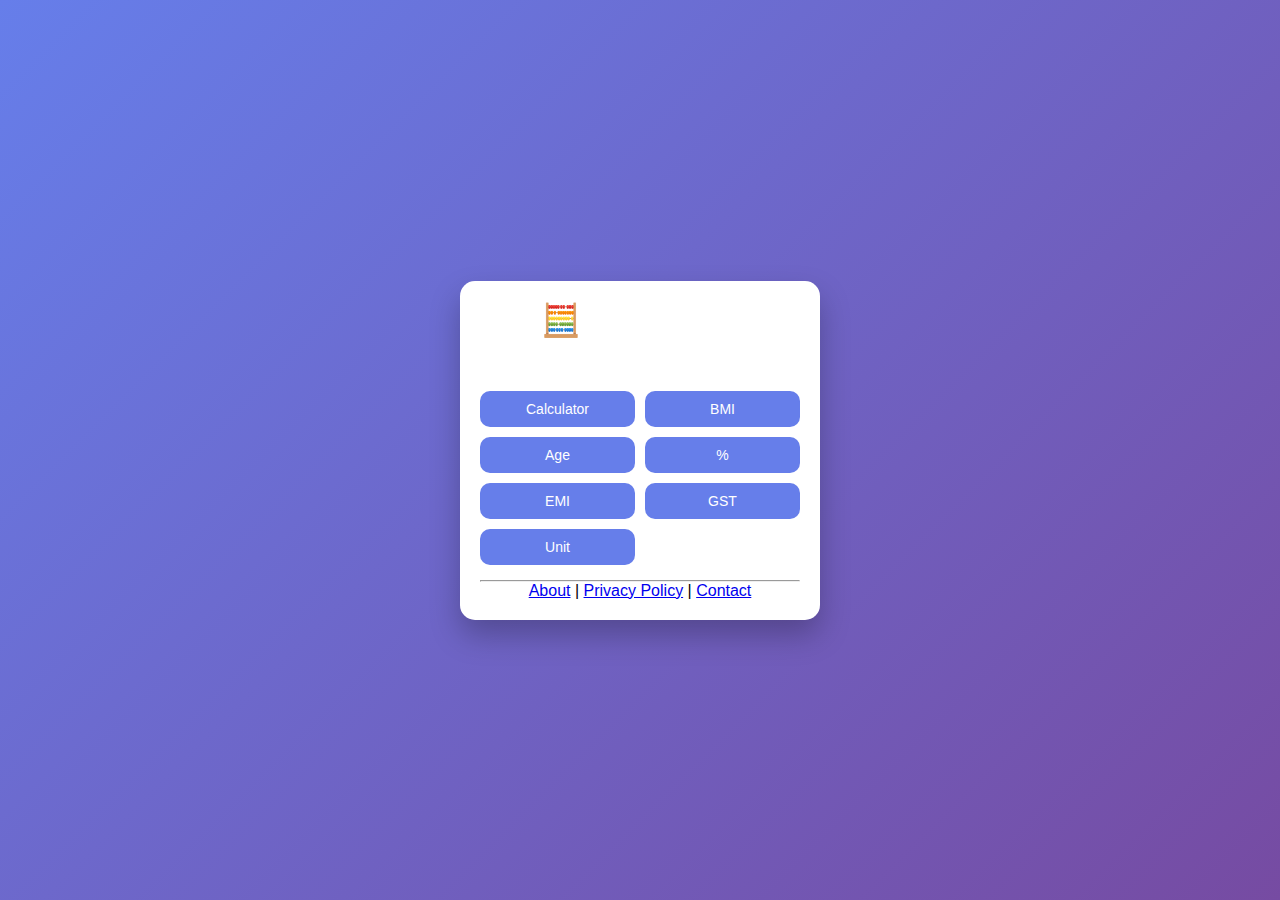
<file: Index.html>
<!DOCTYPE html>
<html lang="en">
<head>
  <meta charset="UTF-8">
  <title>Multi Tool Calculator</title>
  <link rel="stylesheet" href="style.css">
</head>
<body>

<div class="container">
  <h1>🧮 Multi Tool Calculator</h1>

  <!-- MENU -->
  <div class="menu">
    <button onclick="showTool('normal')">Calculator</button>
    <button onclick="showTool('bmi')">BMI</button>
    <button onclick="showTool('age')">Age</button>
    <button onclick="showTool('percent')">%</button>
    <button onclick="showTool('emi')">EMI</button>
    <button onclick="showTool('gst')">GST</button>
    <button onclick="showTool('unit')">Unit</button>
  </div>

  <!-- NORMAL CALCULATOR -->
  <div id="normal" class="tool">
    <input type="text" id="result" readonly placeholder="0">
    <div class="buttons">
      <button onclick="clr()">C</button>
      <button onclick="del()">⌫</button>
      <button onclick="insert('/')">÷</button>
      <button onclick="insert('*')">×</button>

      <button onclick="insert('7')">7</button>
      <button onclick="insert('8')">8</button>
      <button onclick="insert('9')">9</button>
      <button onclick="insert('-')">−</button>

      <button onclick="insert('4')">4</button>
      <button onclick="insert('5')">5</button>
      <button onclick="insert('6')">6</button>
      <button onclick="insert('+')">+</button>

      <button onclick="insert('1')">1</button>
      <button onclick="insert('2')">2</button>
      <button onclick="insert('3')">3</button>
      <button onclick="calculate()">=</button>

      <button onclick="insert('0')" class="zero">0</button>
      <button onclick="insert('.')">.</button>
    </div>
  </div>

  <!-- BMI -->
  <div id="bmi" class="tool">
    <input type="number" id="weight" placeholder="Weight (kg)">
    <input type="number" id="height" placeholder="Height (cm)">
    <button onclick="bmiCalc()">Calculate BMI</button>
    <p id="bmiResult"></p>
  </div>

  <!-- AGE -->
  <div id="age" class="tool">
    <input type="date" id="dob">
    <button onclick="ageCalc()">Calculate Age</button>
    <p id="ageResult"></p>
  </div>

  <!-- PERCENTAGE -->
  <div id="percent" class="tool">
    <input type="number" id="obtained" placeholder="Obtained Marks">
    <input type="number" id="total" placeholder="Total Marks">
    <button onclick="percentCalc()">Calculate</button>
    <p id="percentResult"></p>
  </div>

  <!-- EMI -->
  <div id="emi" class="tool">
    <input type="number" id="loan" placeholder="Loan Amount">
    <input type="number" id="rate" placeholder="Interest %">
    <input type="number" id="time" placeholder="Time (Years)">
    <button onclick="emiCalc()">Calculate EMI</button>
    <p id="emiResult"></p>
  </div>

  <!-- GST -->
  <div id="gst" class="tool">
    <input type="number" id="amount" placeholder="Amount">
    <input type="number" id="gstRate" placeholder="GST %">
    <button onclick="gstCalc()">Calculate GST</button>
    <p id="gstResult"></p>
  </div>

  <!-- UNIT -->
  <div id="unit" class="tool">
    <input type="number" id="cm" placeholder="Centimeters">
    <button onclick="unitCalc()">Convert to Meter</button>
    <p id="unitResult"></p>
  </div>

  <!-- FOOTER -->
  <hr>
  <p style="text-align:center">
    <a href="about.html">About</a> |
    <a href="privacy.html">Privacy Policy</a> |
    <a href="contact.html">Contact</a>
  </p>
</div>

<script src="script.js"></script>
</body>
</html>
</file>
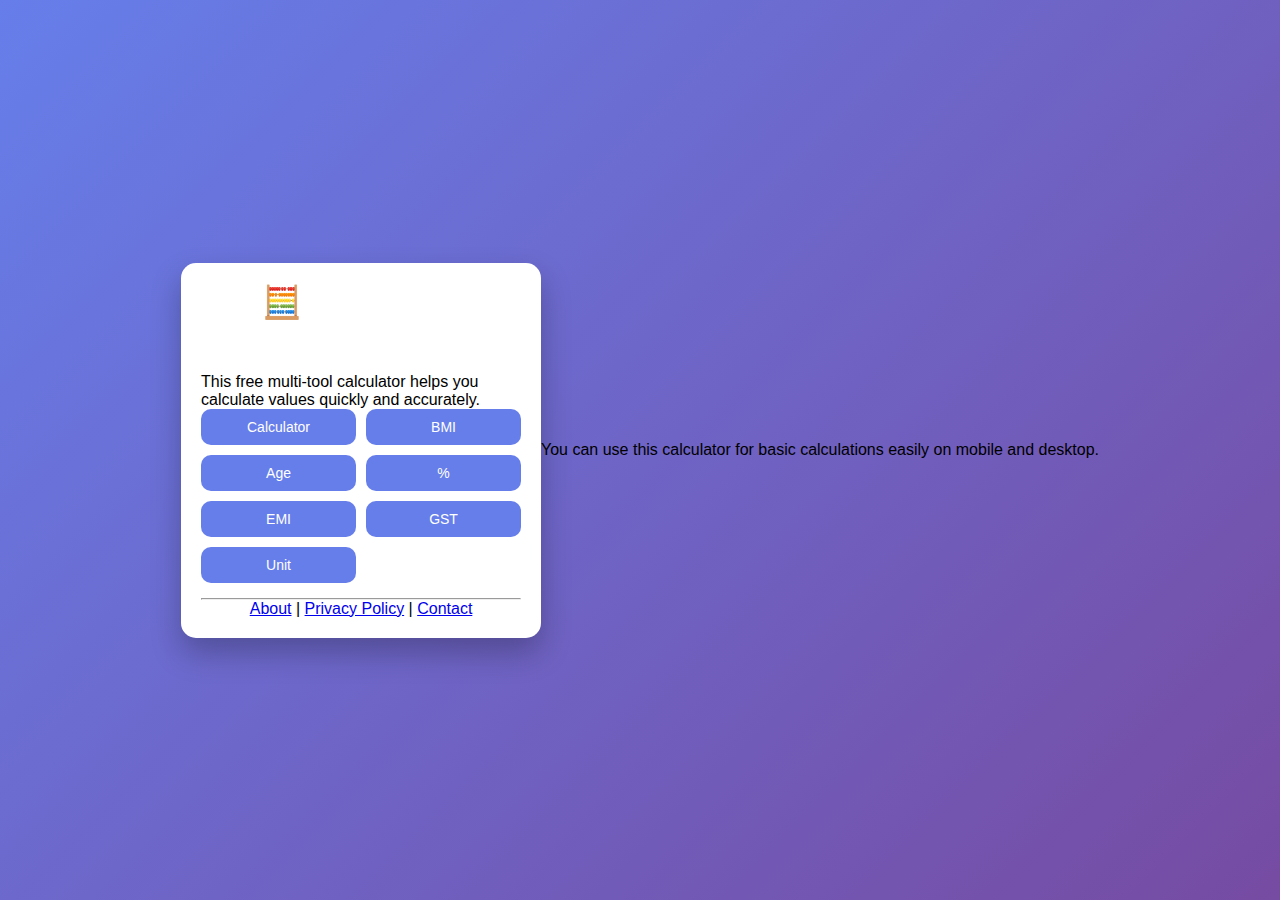
<file: index.html>
<!DOCTYPE html>
<html lang="en">
<head>
  <meta charset="UTF-8">
  <title>Free Multi Tool Calculator – BMI, EMI, GST, Age & Percentage</title>

  <link rel="stylesheet" href="style.css">
</head>
<body>

<div class="container">
  <h1>🧮 Multi Tool Calculator</h1>
<p>
This free multi-tool calculator helps you calculate values quickly and accurately.
</p>
  <!-- MENU -->
  <div class="menu">
    <button onclick="showTool('normal')">Calculator</button>
    <button onclick="showTool('bmi')">BMI</button>
    <button onclick="showTool('age')">Age</button>
    <button onclick="showTool('percent')">%</button>
    <button onclick="showTool('emi')">EMI</button>
    <button onclick="showTool('gst')">GST</button>
    <button onclick="showTool('unit')">Unit</button>
  </div>

  <!-- NORMAL CALCULATOR -->
  <div id="normal" class="tool">
    <input type="text" id="result" readonly placeholder="0">
    <div class="buttons">
      <button onclick="clr()">C</button>
      <button onclick="del()">⌫</button>
      <button onclick="insert('/')">÷</button>
      <button onclick="insert('*')">×</button>

      <button onclick="insert('7')">7</button>
      <button onclick="insert('8')">8</button>
      <button onclick="insert('9')">9</button>
      <button onclick="insert('-')">−</button>

      <button onclick="insert('4')">4</button>
      <button onclick="insert('5')">5</button>
      <button onclick="insert('6')">6</button>
      <button onclick="insert('+')">+</button>

      <button onclick="insert('1')">1</button>
      <button onclick="insert('2')">2</button>
      <button onclick="insert('3')">3</button>
      <button onclick="calculate()">=</button>

      <button onclick="insert('0')" class="zero">0</button>
      <button onclick="insert('.')">.</button>
    </div>
  </div>

  <!-- BMI -->
  <div id="bmi" class="tool">
    <input type="number" id="weight" placeholder="Weight (kg)">
    <input type="number" id="height" placeholder="Height (cm)">
    <button onclick="bmiCalc()">Calculate BMI</button>
    <p id="bmiResult"></p>
  </div>

  <!-- AGE -->
  <div id="age" class="tool">
    <input type="date" id="dob">
    <button onclick="ageCalc()">Calculate Age</button>
    <p id="ageResult"></p>
  </div>

  <!-- PERCENTAGE -->
  <div id="percent" class="tool">
    <input type="number" id="obtained" placeholder="Obtained Marks">
    <input type="number" id="total" placeholder="Total Marks">
    <button onclick="percentCalc()">Calculate</button>
    <p id="percentResult"></p>
  </div>

  <!-- EMI -->
  <div id="emi" class="tool">
    <input type="number" id="loan" placeholder="Loan Amount">
    <input type="number" id="rate" placeholder="Interest %">
    <input type="number" id="time" placeholder="Time (Years)">
    <button onclick="emiCalc()">Calculate EMI</button>
    <p id="emiResult"></p>
  </div>

  <!-- GST -->
  <div id="gst" class="tool">
    <input type="number" id="amount" placeholder="Amount">
    <input type="number" id="gstRate" placeholder="GST %">
    <button onclick="gstCalc()">Calculate GST</button>
    <p id="gstResult"></p>
  </div>

  <!-- UNIT -->
  <div id="unit" class="tool">
    <input type="number" id="cm" placeholder="Centimeters">
    <button onclick="unitCalc()">Convert to Meter</button>
    <p id="unitResult"></p>
  </div>

  <!-- FOOTER -->
  <hr>
  <p style="text-align:center">
    <a href="about.html">About</a> |
    <a href="privacy.html">Privacy Policy</a> |
    <a href="contact.html">Contact</a>
  </p>
</div>

<script src="script.js"></script>
</body>
</html>
<p>
You can use this calculator for basic calculations easily on mobile and desktop.
</p>
</file>
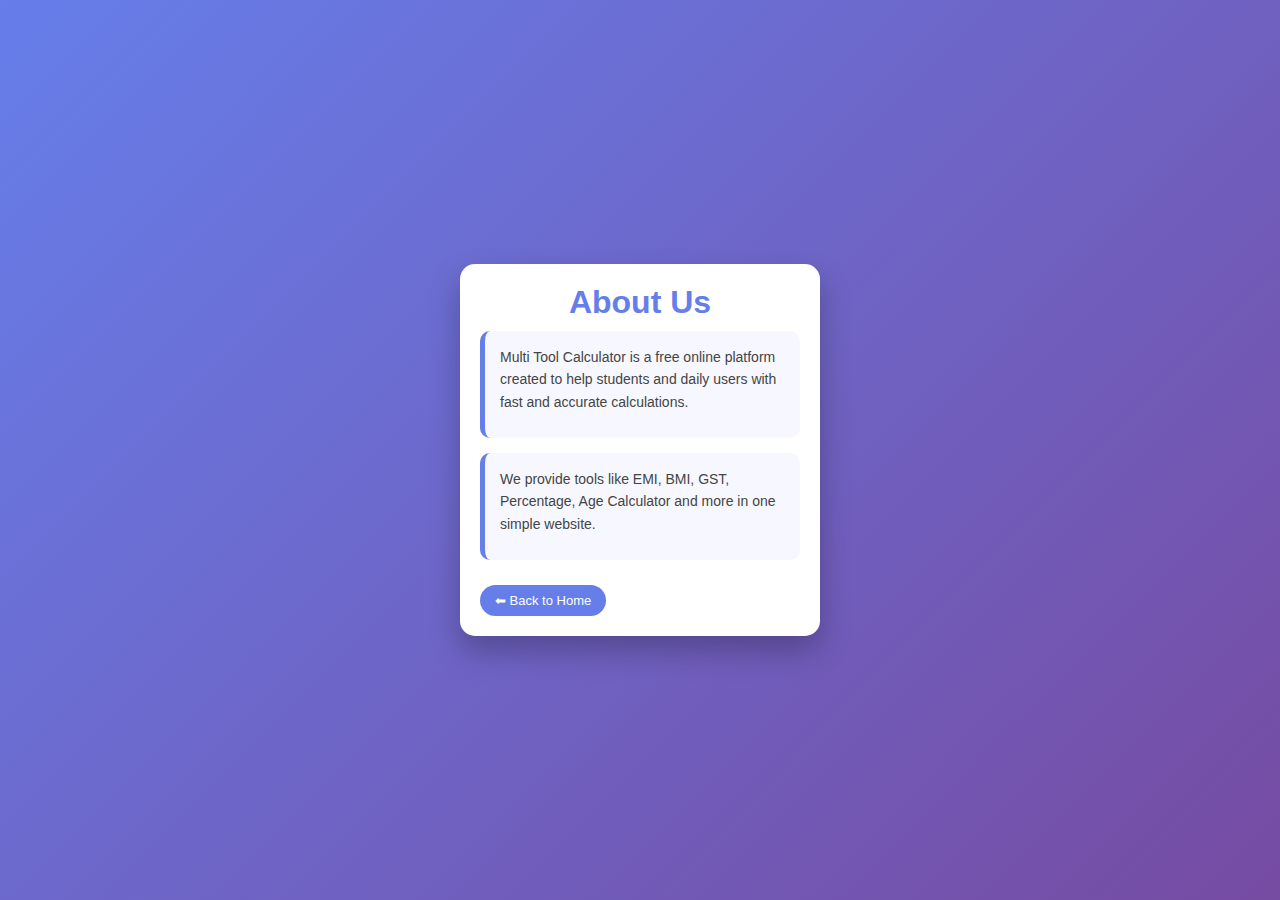
<file: about.html>
<!DOCTYPE html>
<html>
<head>
  <title>About Us</title>
  <link rel="stylesheet" href="style.css">
</head>
<body>

<div class="container info-page">
  <h1>About Us</h1>

  <div class="info-box">
    <p>
      Multi Tool Calculator is a free online platform created to help
      students and daily users with fast and accurate calculations.
    </p>
  </div>

  <div class="info-box">
    <p>
      We provide tools like EMI, BMI, GST, Percentage, Age Calculator
      and more in one simple website.
    </p>
  </div>

  <a href="index.html" class="back-link">⬅ Back to Home</a>
</div>

</body>
</html>
</file>
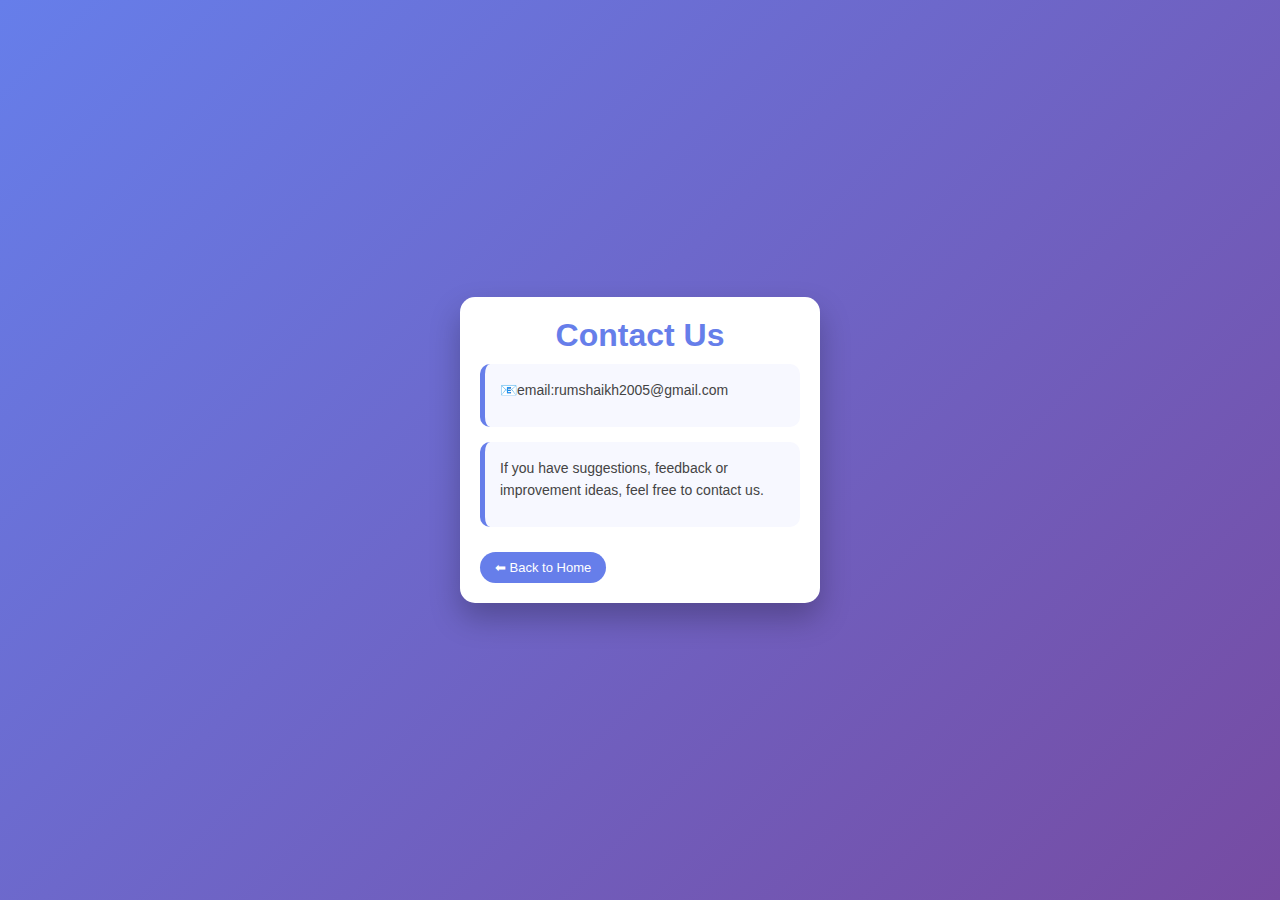
<file: contact.html>
<!DOCTYPE html>
<html>
<head>
  <title>Contact Us</title>
  <link rel="stylesheet" href="style.css">
</head>
<body>

<div class="container info-page">
  <h1>Contact Us</h1>

  <div class="info-box">
    <p>📧email:rumshaikh2005@gmail.com</p>
  </div>

  <div class="info-box">
    <p>
      If you have suggestions, feedback or improvement ideas,
      feel free to contact us.
    </p>
  </div>

  <a href="index.html" class="back-link">⬅ Back to Home</a>
</div>

</body>
</html>
</file>
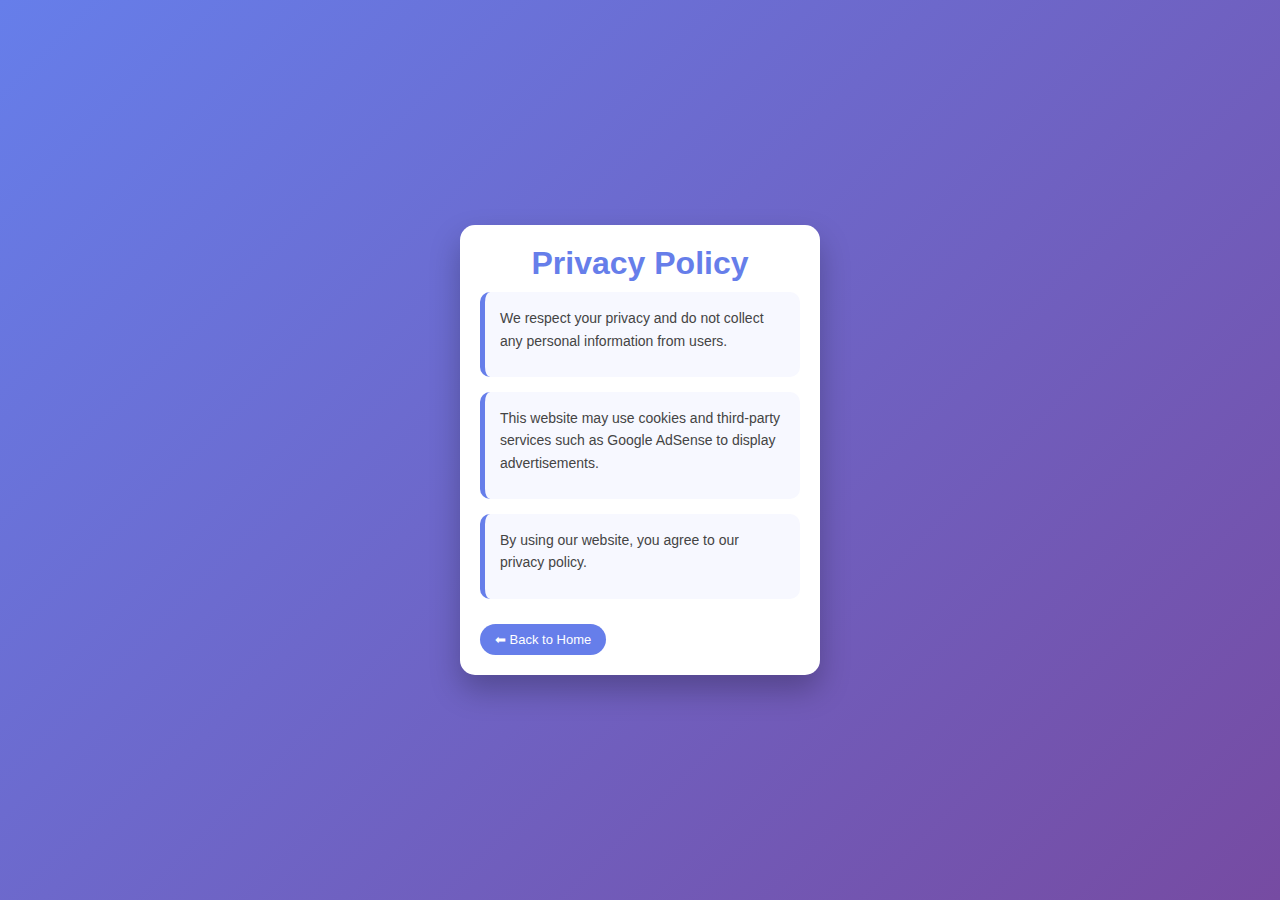
<file: privacy.html>
<!DOCTYPE html>
<html>
<head>
  <title>Privacy Policy</title>
  <link rel="stylesheet" href="style.css">
</head>
<body>

<div class="container info-page">
  <h1>Privacy Policy</h1>

  <div class="info-box">
    <p>
      We respect your privacy and do not collect any personal information
      from users.
    </p>
  </div>

  <div class="info-box">
    <p>
      This website may use cookies and third-party services such as
      Google AdSense to display advertisements.
    </p>
  </div>

  <div class="info-box">
    <p>
      By using our website, you agree to our privacy policy.
    </p>
  </div>

  <a href="index.html" class="back-link">⬅ Back to Home</a>
</div>

</body>
</html>
</file>
<file: style.css>
* {
  margin: 0;
  padding: 0;
  box-sizing: border-box;
}

body {
  font-family: "Segoe UI", Arial, sans-serif;
  background: linear-gradient(135deg, #667eea, #764ba2);
  min-height: 100vh;
  display: flex;
  justify-content: center;
  align-items: center;
}

h1 {
  color: #fff;
  margin-bottom: 15px;
  text-align: center;
}

.container {
  background: #ffffff;
  width: 100%;
  max-width: 360px;
  padding: 20px;
  border-radius: 15px;
  box-shadow: 0 15px 30px rgba(0, 0, 0, 0.25);
}

/* Menu Buttons */
.menu {
  display: grid;
  grid-template-columns: repeat(2, 1fr);
  gap: 10px;
  margin-bottom: 15px;
}

.menu button {
  padding: 10px;
  border: none;
  border-radius: 10px;
  background: #667eea;
  color: #fff;
  font-size: 14px;
  cursor: pointer;
  transition: 0.3s;
}

.menu button:hover {
  background: #5a67d8;
  transform: scale(1.05);
}

/* Tool Box */
.tool {
  display: none;
  animation: fade 0.4s ease-in-out;
}

@keyframes fade {
  from {
    opacity: 0;
    transform: translateY(10px);
  }
  to {
    opacity: 1;
    transform: translateY(0);
  }
}

/* Inputs */
.tool input {
  width: 100%;
  padding: 10px;
  margin: 6px 0;
  border-radius: 8px;
  border: 1px solid #ccc;
  font-size: 14px;
}

.tool input:focus {
  outline: none;
  border-color: #667eea;
}

/* Calculator Buttons */
.buttons {
  display: grid;
  grid-template-columns: repeat(4, 1fr);
  gap: 8px;
  margin-top: 10px;
}

.buttons button {
  padding: 12px;
  font-size: 16px;
  border: none;
  border-radius: 10px;
  background: #f1f1f1;
  cursor: pointer;
  transition: 0.2s;
}

.buttons button:hover {
  background: #667eea;
  color: #fff;
}

.zero {
  grid-column: span 2;
  background: #764ba2;
  color: #fff;
}

/* Action Buttons */
.tool button {
  width: 100%;
  padding: 10px;
  margin-top: 8px;
  background: #667eea;
  border: none;
  border-radius: 10px;
  color: #fff;
  font-size: 14px;
  cursor: pointer;
  transition: 0.3s;
}

.tool button:hover {
  background: #5a67d8;
}

/* Result Text */
.tool p {
  margin-top: 8px;
  font-weight: bold;
  color: #333;
  text-align: center;
}

/* Mobile Friendly */
@media (max-width: 400px) {
  .container {
    margin: 10px;
  }
}
/* INFO PAGES (About, Privacy, Contact) */
.info-page h1 {
  color: #667eea;
  margin-bottom: 10px;
}

.info-page p {
  color: #444;
  line-height: 1.6;
  margin-bottom: 10px;
  font-size: 14px;
}

.info-box {
  background: #f7f8ff;
  padding: 15px;
  border-left: 5px solid #667eea;
  border-radius: 10px;
  margin-bottom: 15px;
}

.back-link {
  display: inline-block;
  margin-top: 10px;
  text-decoration: none;
  color: #fff;
  background: #667eea;
  padding: 8px 15px;
  border-radius: 20px;
  font-size: 13px;
  transition: 0.3s;
}

.back-link:hover {
  background: #5a67d8;
}
</file>
